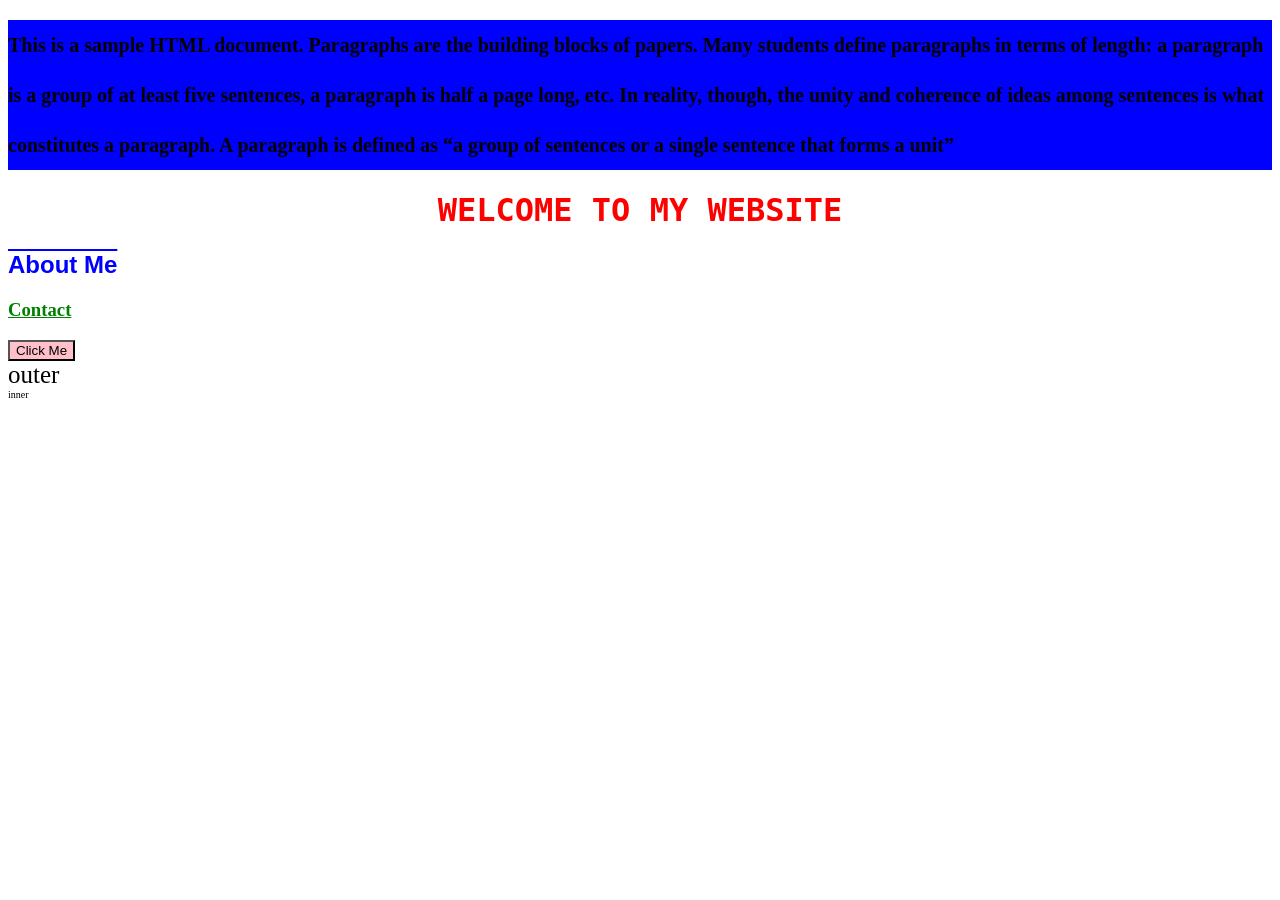
<file: css1/index.html>
<!DOCTYPE html>
<html lang="en">
<head>
    <meta charset="UTF-8">
    <meta name="viewport" content="width=device-width, initial-scale=1.0">
    <title>Document</title>
    <link rel="stylesheet" href="style.css">
    <style>
        button {
            background-color: pink;
        }
    </style>
</head>
<body>
    <div id="box">
        <p>This is a sample HTML document. Paragraphs are the building blocks of papers. Many students define paragraphs in terms of length: a paragraph is a group of at least five sentences, a paragraph is half a page long, etc. In reality, though, the unity and coherence of ideas among sentences is what constitutes a paragraph. A paragraph is defined as “a group of sentences or a single sentence that forms a unit” </p>
    </div>
    <h1 style="color: red;">welcome to my website</h1>

    <h2 style="color: blue;">About Me</h2>
    <h3 style="color: green;">Contact</h3>
    <button>Click Me</button>


    <div id="outer">
        outer
        <div id="inner">
            inner
        </div>
    </div>

</body>
</html>
</file>
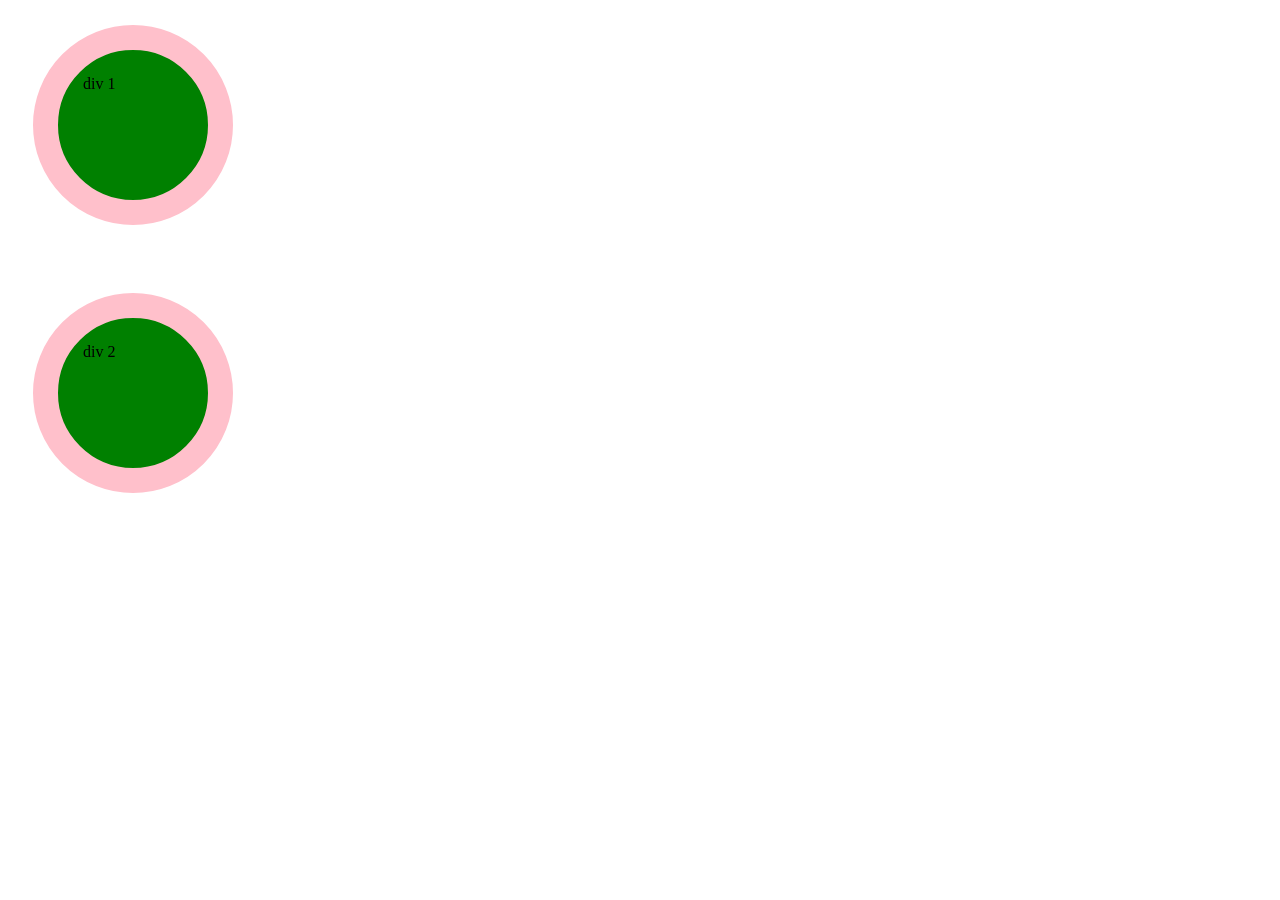
<file: css2/index.html>
<!DOCTYPE html>
<html lang="en">
<head>
    <meta charset="UTF-8">
    <meta name="viewport" content="width=device-width, initial-scale=1.0">
    <link rel="stylesheet" href="style.css">
    <title>Document</title>
</head>
<body>
    <div>
        div 1
    </div>
    <br>
    <div>
        div 2
    </div>
</body>
</html>
</file>
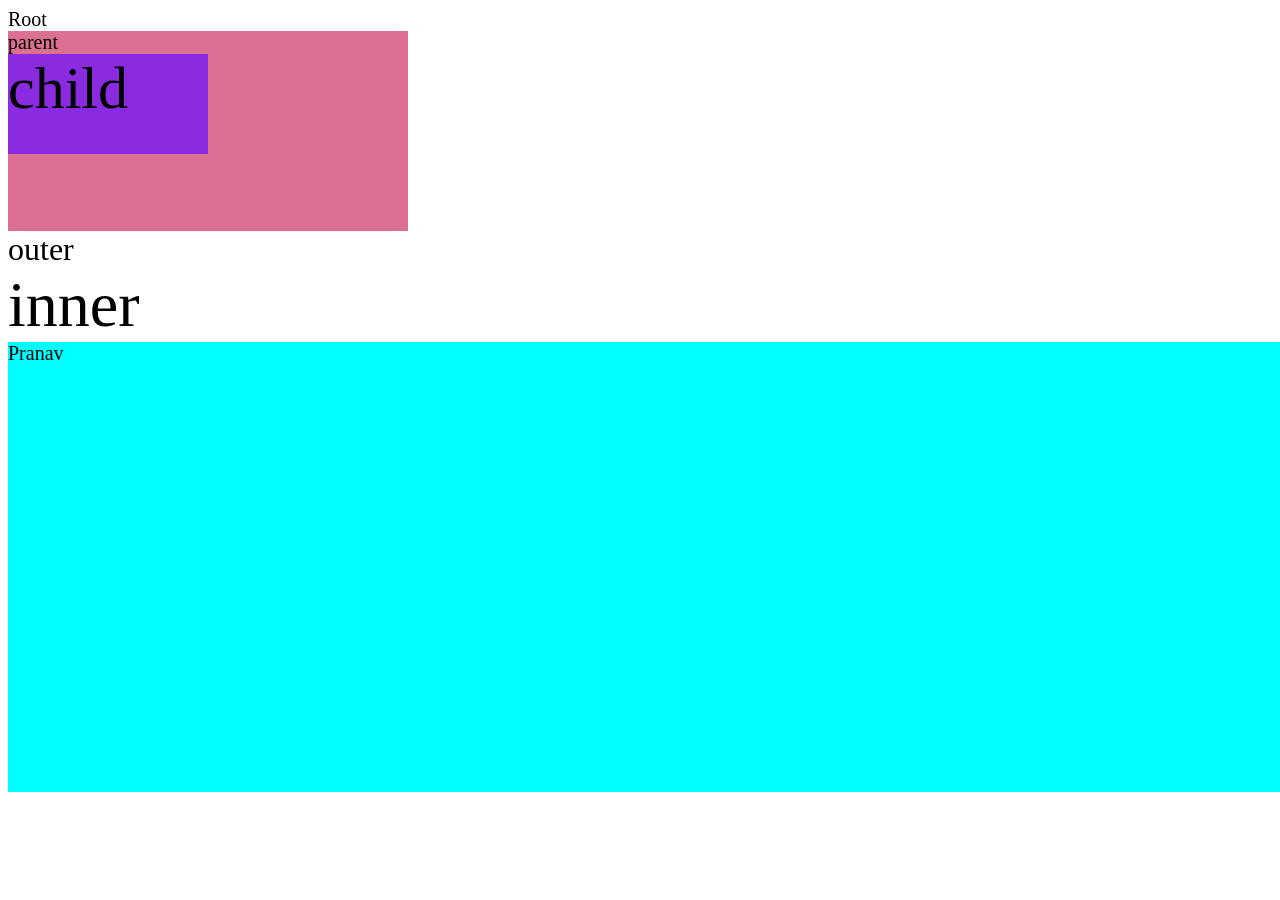
<file: css3/index.html>
<!DOCTYPE html>
<html lang="en">
<head>
    <meta charset="UTF-8">
    <meta name="viewport" content="width=device-width, initial-scale=1.0">
    <link rel="stylesheet" href="style.css">
    <title>Document</title>
</head>
<body>
    Root
    <div class="parent">
        parent
        <div class="child">
            child
        </div>
    </div>
    <div class="outer">
        outer
        <div class="inner">
            inner
        </div>
    </div>
    <div class="div1">
        Pranav
    </div>
</body>
</html>
</file>
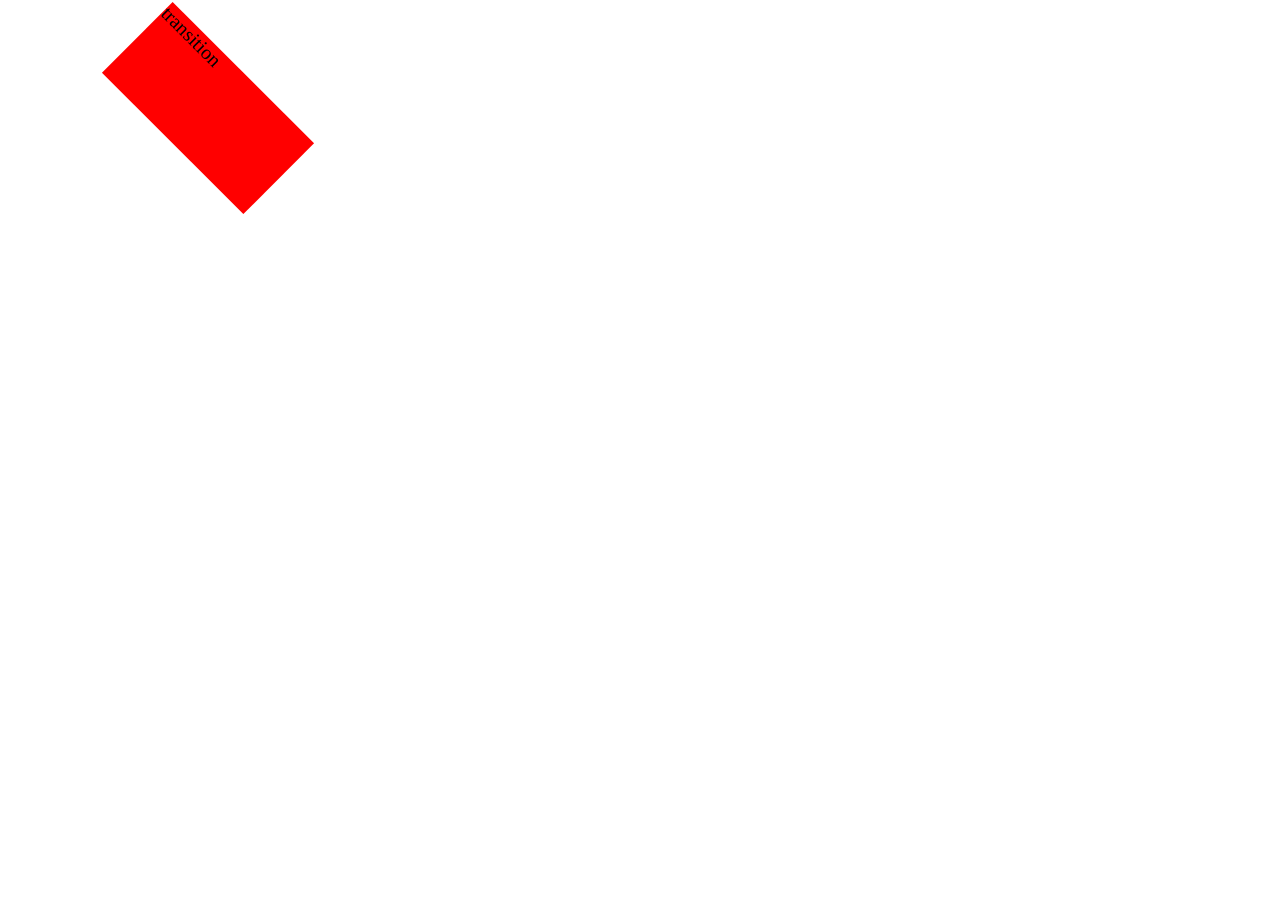
<file: css5/index.html>
<!DOCTYPE html>
<html lang="en">
<head>
    <meta charset="UTF-8">
    <meta name="viewport" content="width=device-width, initial-scale=1.0">
    <link rel="stylesheet" href="style.css">
    <title>Document</title>
</head>
<body>
    <div class="div1">
        transition
    </div>
</body>
</html>
</file>
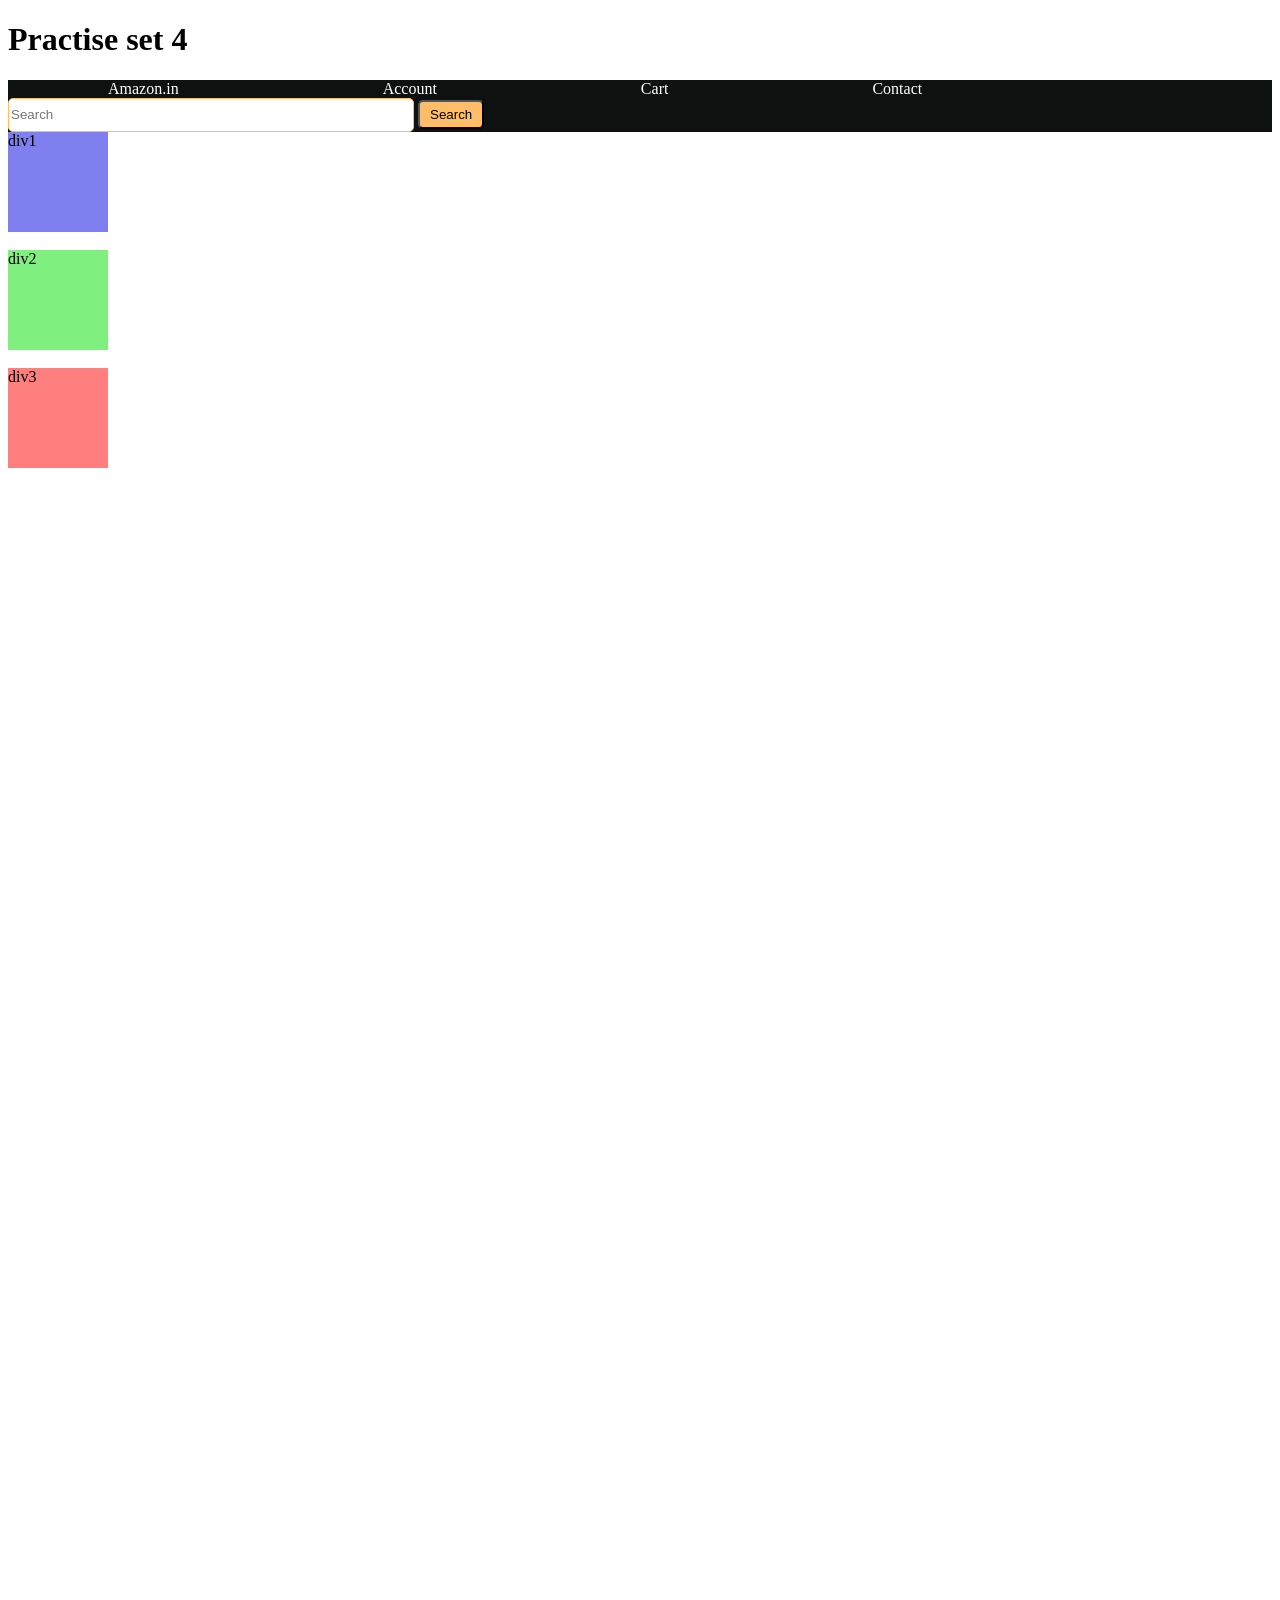
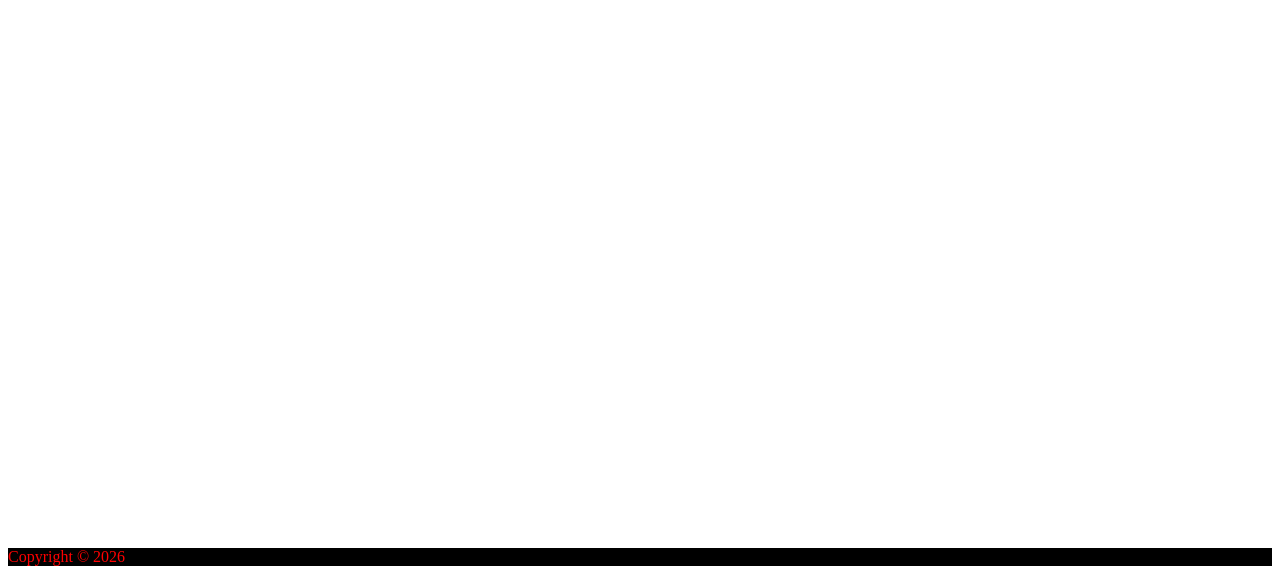
<file: css2/ps4.html>
<!DOCTYPE html>
<html lang="en">
<head>
    <meta charset="UTF-8">
    <meta name="viewport" content="width=device-width, initial-scale=1.0">
    <link rel="stylesheet" href="ps4.css">
    <title>Practise set 4</title>
</head>
<header>
    <h1>Practise set 4</h1> 
</header>
<body>
    <nav>
        <a id="logo" href="#">Amazon.in</a>
        <a href="#">Account</a>
        <a href="#">Cart</a>
        <a href="#">Contact</a>
        <input id="search" type="text" placeholder="Search">
        <input id="search-btn" type="button" value="Search">

    </nav>
    <main>
        <div style="background-color: rgba(0, 0, 225, 0.5);">
            div1
        </div><br>
        <div style="background-color: rgba(0, 225, 0, 0.5);">
            div2
        </div><br>
        <div style="background-color: rgba(255, 0, 0, 0.5);">
            div3
        </div>
    </main>
</body>
<footer style="background-color: black;">
    <p>Copyright &copy; 2026</p>
</footer>
</html>
</file>
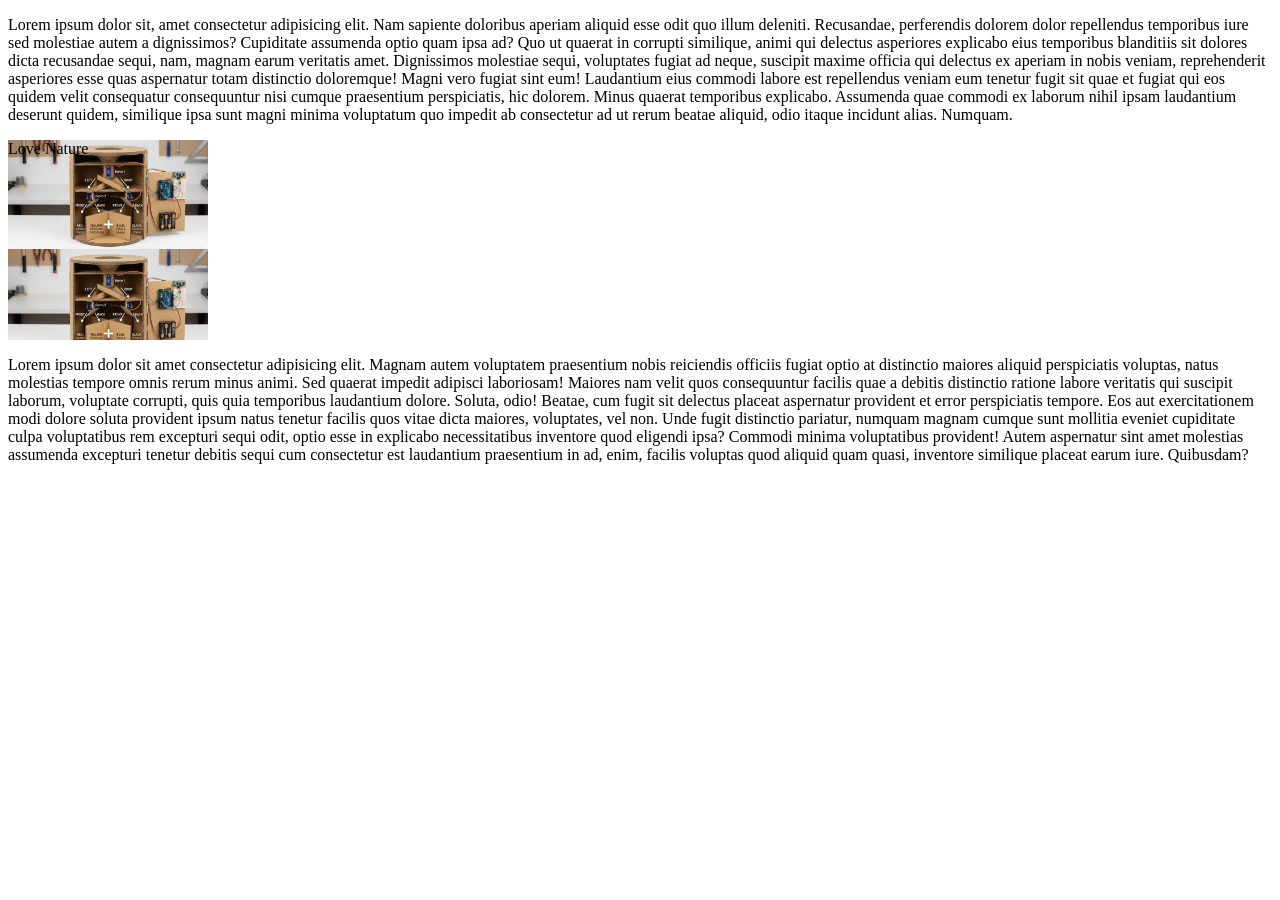
<file: css3/overflow.html>
<!DOCTYPE html>
<html lang="en">
<head>
    <meta charset="UTF-8">
    <meta name="viewport" content="width=device-width, initial-scale=1.0">
    <link rel="stylesheet" href="overflow.css">
    <title>Document</title>
</head>
<body>
    <p>
        Lorem ipsum dolor sit, amet consectetur adipisicing elit. Nam sapiente doloribus aperiam aliquid esse odit quo illum deleniti. Recusandae, perferendis dolorem dolor repellendus temporibus iure sed molestiae autem a dignissimos?
        Cupiditate assumenda optio quam ipsa ad? Quo ut quaerat in corrupti similique, animi qui delectus asperiores explicabo eius temporibus blanditiis sit dolores dicta recusandae sequi, nam, magnam earum veritatis amet.
        Dignissimos molestiae sequi, voluptates fugiat ad neque, suscipit maxime officia qui delectus ex aperiam in nobis veniam, reprehenderit asperiores esse quas aspernatur totam distinctio doloremque! Magni vero fugiat sint eum!
        Laudantium eius commodi labore est repellendus veniam eum tenetur fugit sit quae et fugiat qui eos quidem velit consequatur consequuntur nisi cumque praesentium perspiciatis, hic dolorem. Minus quaerat temporibus explicabo.
        Assumenda quae commodi ex laborum nihil ipsam laudantium deserunt quidem, similique ipsa sunt magni minima voluptatum quo impedit ab consectetur ad ut rerum beatae aliquid, odio itaque incidunt alias. Numquam.
    </p>
    <div>
        Love Nature
    </div>
    <p>Lorem ipsum dolor sit amet consectetur adipisicing elit. Magnam autem voluptatem praesentium nobis reiciendis officiis fugiat optio at distinctio maiores aliquid perspiciatis voluptas, natus molestias tempore omnis rerum minus animi.
    Sed quaerat impedit adipisci laboriosam! Maiores nam velit quos consequuntur facilis quae a debitis distinctio ratione labore veritatis qui suscipit laborum, voluptate corrupti, quis quia temporibus laudantium dolore. Soluta, odio!
    Beatae, cum fugit sit delectus placeat aspernatur provident et error perspiciatis tempore. Eos aut exercitationem modi dolore soluta provident ipsum natus tenetur facilis quos vitae dicta maiores, voluptates, vel non.
    Unde fugit distinctio pariatur, numquam magnam cumque sunt mollitia eveniet cupiditate culpa voluptatibus rem excepturi sequi odit, optio esse in explicabo necessitatibus inventore quod eligendi ipsa? Commodi minima voluptatibus provident!
    Autem aspernatur sint amet molestias assumenda excepturi tenetur debitis sequi cum consectetur est laudantium praesentium in ad, enim, facilis voluptas quod aliquid quam quasi, inventore similique placeat earum iure. Quibusdam?</p>
</body>
</html>
</file>
<file: css1/style.css>
#box {
    background-color: blue;
    font-size: 20px;
    line-height: 2.5;
}
.heading {
    color: red;
}
button {
    background-color: purple;
}
h1 {
    text-align: center;
    font-weight: bold;
    text-transform: uppercase;
    font-family: "Monospace";
}
h2 {
    text-decoration: overline;
    font-family: "Arial";
}
h3 {
    text-decoration: underline;
}
p {
    font-weight: bold;
}
#outer {
    font-size: 25px;
}
#inner {
    font-size: 10px;
}
</file>
<file: css2/style.css>
div{
    background-color: green;
    height:100px ;
    width:100px ;
    border: 25px solid pink;
    border-radius: 50%;
    padding: 25px;
    margin: 25px;
}
</file>
<file: css3/style.css>
body{
    font-size: 20px;
}
.parent{
    height: 200px;
    width: 400px;
    background-color: palevioletred;
    font-size: 20px;
}
.child{
    height:50%;
    width:50%;
    background-color: blueviolet;
    font-size: 3em;
}
.outer{
    font-size: 2rem;
}
.inner{
    font-size: 2em;
}
.div1{
    height: 50vh;
    width: 100vw;
    background-color: aqua;

}
</file>
<file: css5/style.css>
.div1 {
    background-color:red;
    width: 200px;
    height: 100px;
    font-size: 20px;
    transition-property: all;
    transition-duration: 2s;
    transition-timing-function: linear; 
    transition-delay: 0.5s;
    transform: rotate(45deg);
    position: relative;
    top: 50px;
    left: 100px;





}
.div1:hover {
    background-color: blue;
    color: white;
    /*transform:scaley(2);*/
    /*  transform:translate(-50px);*/
    transform:skew(40deg);
}
</file>
<file: css2/ps4.css>
div{
    border: 25px;
    height:100px ;
    width:100px ;
}
main{
    height: 2000px;
}
p{
    color: red;
}
nav{
    background-color: #0f1111;
}
a{
    color: white;
    margin:100px;
    text-decoration: none;
}
#search{
    width: 400px;
    height: 30px;
    border-radius: 5px;
    border: 1px solid #febd69;
}
#search-btn{
    background-color: #febd69;
    padding: 5px 10px;
    border-radius: 5px;
}
</file>
<file: css3/overflow.css>
div{
    height: 200px;
    width: 200px;
    background-image: url("photo.jpeg");
    background-size:contain;
    bottom: 50px ;
    z-index: top;
}
</file>
